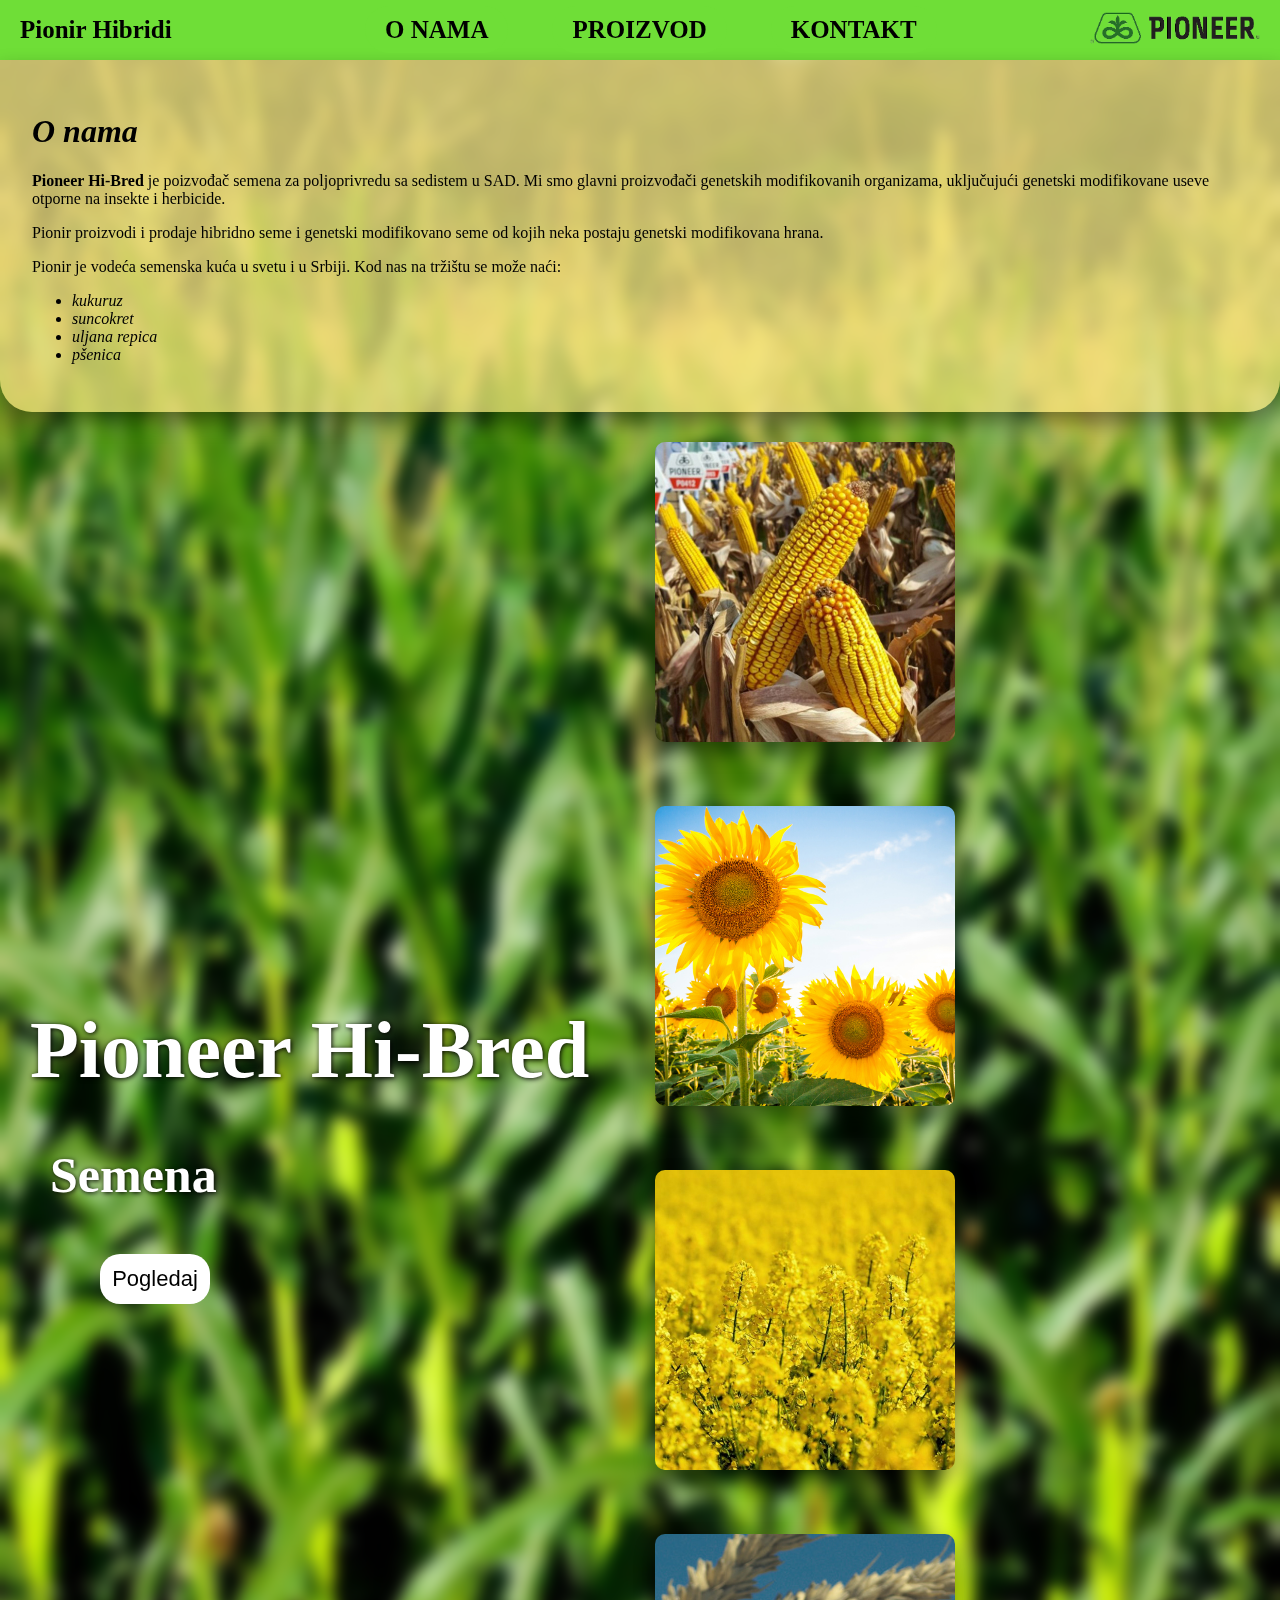
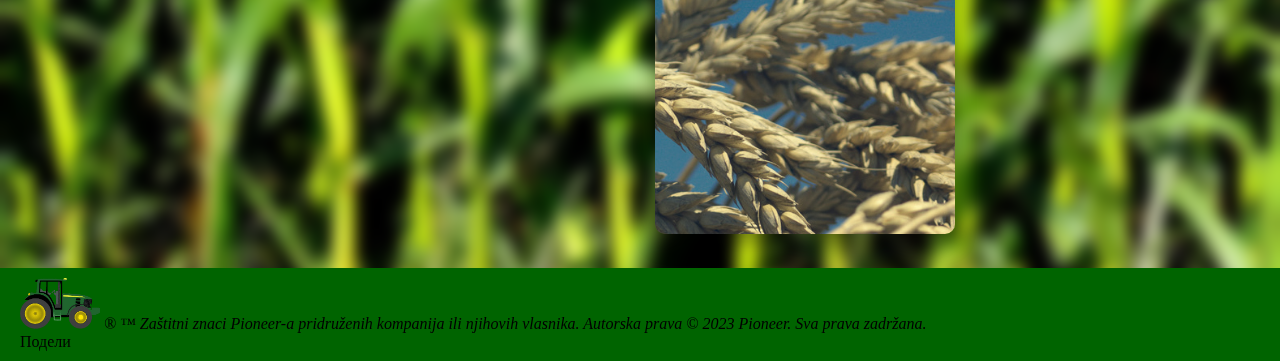
<file: index.html>
<!DOCTYPE html>
<html lang="en">
<head>
    <script async src="https://www.googletagmanager.com/gtag/js?id=G-T1N5M4WKV9"></script>
<script>
  window.dataLayer = window.dataLayer || [];
  function gtag(){dataLayer.push(arguments);}
  gtag('js', new Date());

  gtag('config', 'G-T1N5M4WKV9');
</script>
    <meta charset="UTF-8">
    <meta http-equiv="X-UA-Compatible" content="IE=edge">
    <meta name="viewport" content="width=device-width, initial-scale=1.0">
    <meta name="keywords" content="pionir, hibridi, pionir hibridi, semena, poljoprivreda, srbija, kukuruz, suncokret, uljana repica, pšenica"/>
    <meta name="title" content="pionir-hibridi"/>
    <meta name="copyright" content="Marko Matić"/>
    <meta name="description" content="Pionir je vodeća semenska kuća u svetu i u Srbiji."/>
    <meta name="og:url" content="https://matkeez.github.io/Marko-Matic-IT-53-22/"/>
    <meta name="og:type" content="website"/>
    <meta name="og:title" content="pionir-hibridi"/>
    <meta name="og:description" content="Pionir je vodeća semenska kuća u svetu i u Srbiji."/>
    <meta name="og:image" content="https://matkeez.github.io/Marko-Matic-IT-53-22/slike/semena_header.png"/>
    <link rel="shortcut icon" type="x-icon" href="slike/Pionir.jpg">
    <link rel="stylesheet" href="style/style.css">
    <title>Pioneer</title>
</head>
<body>
    <nav class="navbar">
        <b>Pionir Hibridi</b>
        <ul class="nav-meni">
            <li class="nav-item"><a href="index.html">O nama</a></li>
            <li class="nav-item"><a href="pages/proizvod.html">Proizvod</a></li>
            <li class="nav-item"><a href="pages/kontakt.html">Kontakt</a></li>
        </ul>
        <div class="nav-logo">
            <img class="logo" src="slike/pp.png">
        </div>
    </nav>
    <main class="nav-box">
        <h1 ><i>O nama</i></h1><div id="fb-root"></div>
<script async defer crossorigin="anonymous" src="https://connect.facebook.net/sr_RS/sdk.js#xfbml=1&version=v21.0"></script><div id="fb-root"></div>
<script async defer crossorigin="anonymous" src="https://connect.facebook.net/sr_RS/sdk.js#xfbml=1&version=v21.0"></script>
        <p><b><a href="https://en.wikipedia.org/wiki/Pioneer_Hi_Bred_International">Pioneer Hi-Bred</a></b> je poizvođač semena za poljoprivredu sa sedistem u SAD.
        Mi smo glavni proizvođači genetskih modifikovanih organizama, uključujući genetski modifikovane useve otporne na insekte i herbicide. </p>
        <p>Pionir proizvodi i prodaje hibridno seme i genetski modifikovano seme od kojih neka postaju genetski modifikovana hrana.</p>
        <p>Pionir je vodeća semenska kuća u svetu i u Srbiji.
        Kod nas na tržištu se može naći:<ul class="fade"><li class="fade"><i>kukuruz</i></li><li class="fade"><i>suncokret</i></li><li class="fade"><i>uljana repica</i></li><li class="fade"><i>pšenica</i></li></ul></p>
    </main>
    <div class="row">
        <div class="col">
            <h2>Pioneer Hi-Bred</h2>
            <h3>Semena</h3>
            <button type="button"><a href="pages/proizvod.html">Pogledaj</a></button>
        </div>
        <div class="col">
            <div class="img img1" title="Kukurz"></div>
            <div class="img img2" title="Suncokret"></div>
            <div class="img img3" title="Uljana repica"></div>
            <div class="img img4" title="Pšenica"></div>
        </div>
    </div>
       
    <footer>
        <img class="tr" src="slike/jd.png">
        <i>® ™ Zaštitni znaci Pioneer-a pridruženih kompanija ili njihovih vlasnika. Autorska prava © 2023 Pioneer. Sva prava zadržana.</i> <div class="fb-like" data-href="https://matkeez.github.io/Marko-Matic-IT-53-22/" data-width="" data-layout="" data-action="" data-size="" data-share="true"></div><div class="fb-share-button" data-href="https://matkeez.github.io/Marko-Matic-IT-53-22/" data-layout="" data-size=""><a target="_blank" href="https://www.facebook.com/sharer/sharer.php?u=https%3A%2F%2Fmatkeez.github.io%2FMarko-Matic-IT-53-22%2F&amp;src=sdkpreparse" class="fb-xfbml-parse-ignore">Подели</a></div>
    </footer>
</body>
</html>
</file>
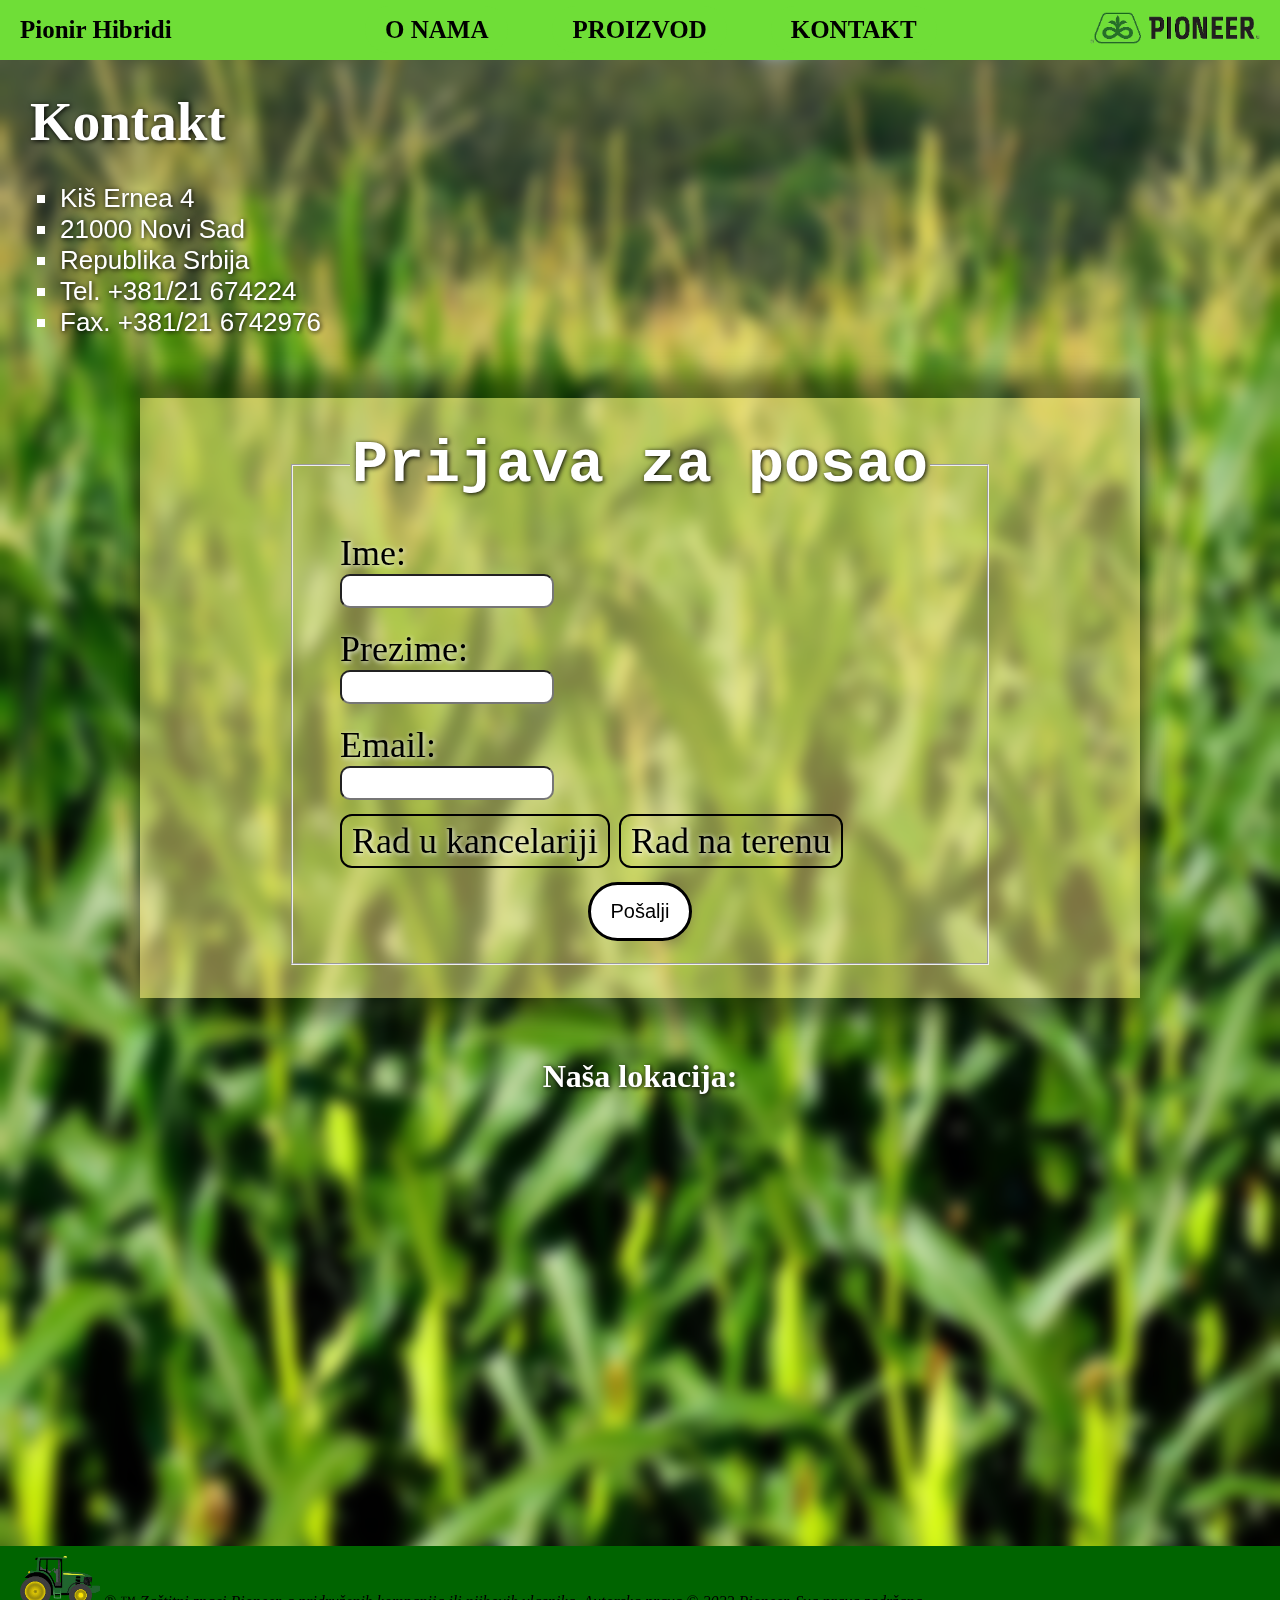
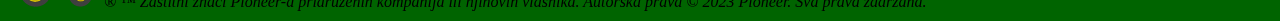
<file: pages/kontakt.html>
<!DOCTYPE html>
<html lang="en">
<head>
    <meta charset="UTF-8">
    <meta http-equiv="X-UA-Compatible" content="IE=edge">
    <meta name="viewport" content="width=device-width, initial-scale=1.0">
    <link rel="shortcut icon" type="x-icon" href="../slike/Pionir.jpg">
    <link rel="stylesheet" href="../style/style.css">
    <title>Pioneer</title>
</head>
<body>
    <div class="navbar">
        <b>Pionir Hibridi</b>
        <ul class="nav-meni">
            <li class="nav-item"><a href="../index.html">O nama</a></li>
            <li class="nav-item"><a href="../pages/proizvod.html">Proizvod</a></li>
            <li class="nav-item"><a href="../pages/kontakt.html">Kontakt</a></li>
        </ul>
        <div class="nav-logo">
            <img class="logo" src="../slike/pp.png">
        </div>
    </div>
    <h1 class="kontakt">Kontakt</h1>
    <ul class="list">
        <li>Kiš Ernea 4</li>
        <li>21000 Novi Sad</li>
        <li>Republika Srbija</li>
        <li>Tel. +381/21 674224</li>
        <li>Fax. +381/21 6742976</li>
    </ul>
    <form>
        <fieldset>
            <legend>Prijava za posao</legend>
            <div class="forma">
                Ime: 
                <input type="text" name="ime" class="txt">
            </div>
            <div class="forma">
                Prezime: 
            <input type="text" name="prezime" class="txt">
            </div>
            <div class="forma">
                Email:
            <input type="email" name="email" class="txt">
            </div>
            <div class="forma forma1">
                <input type="radio" name="pick" value="Rad u kancelariji" class="cek" id="kancelarija"><label for="kancelarija">Rad u kancelariji</label>
                <input type="radio" name="pick" value="Rad na terenu" class="cek" id="teren"><label for="teren">Rad na terenu</label>
            </div>
            <input type="submit" value="Pošalji" class="slanje">
        </fieldset>
    </form>
    <h1 class="natpis">Naša lokacija:</h1>
    <div class="mapa">
        <iframe src="https://www.google.com/maps/embed?pb=!1m18!1m12!1m3!1d13581.787233803234!2d19.804752426854105!3d45.24772278741072!2m3!1f0!2f0!3f0!3m2!1i1024!2i768!4f13.1!3m3!1m2!1s0x475b115e8e1af3a5%3A0x3a71b86ae5d0d5b1!2sProductDock%20d.o.o.%20Novi%20Sad!5e0!3m2!1sen!2srs!4v1702327998023!5m2!1sen!2srs" width="800" height="400" style="border:0;" allowfullscreen="" loading="lazy" referrerpolicy="no-referrer-when-downgrade"></iframe>
    </div>
    <footer>
        <img class="tr" src="../slike/jd.png">
        <i>® ™ Zaštitni znaci Pioneer-a pridruženih kompanija ili njihovih vlasnika. Autorska prava © 2023 Pioneer. Sva prava zadržana.</i>
    </footer>
</body>
</html>
</file>
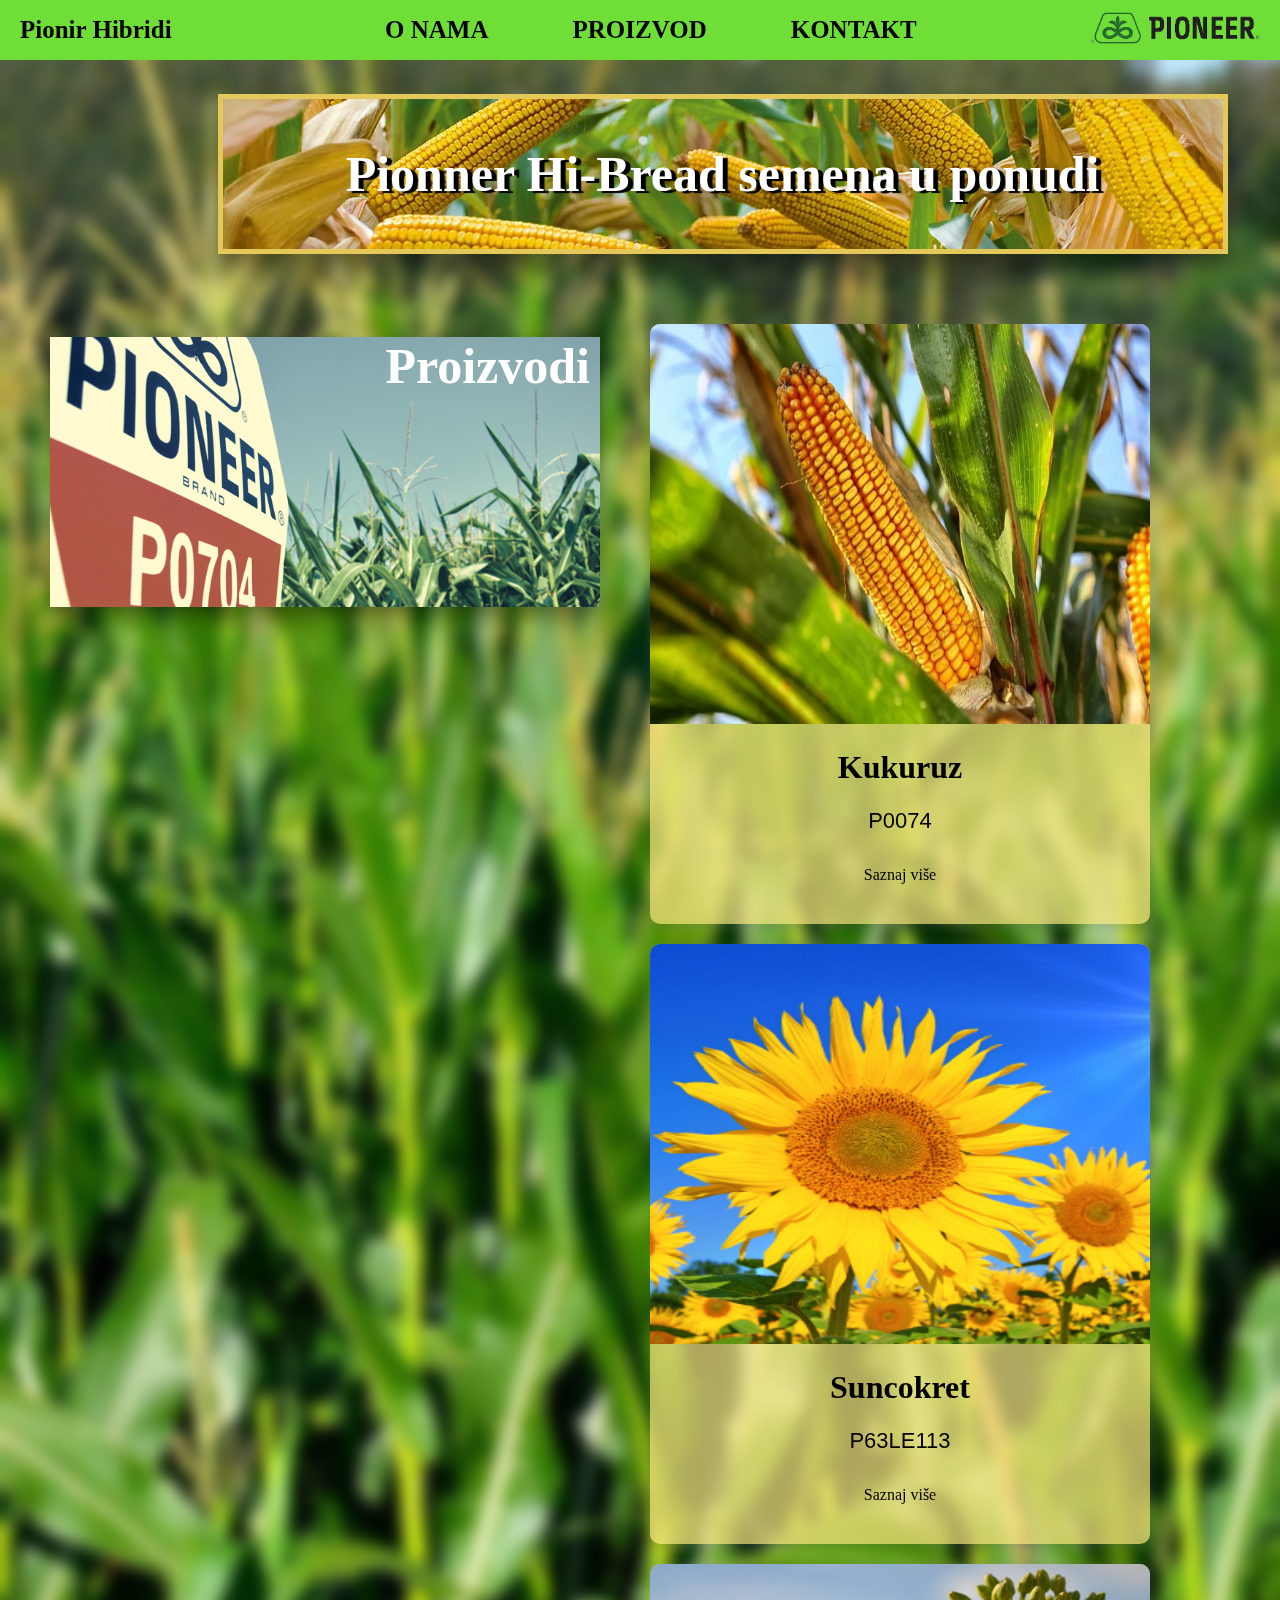
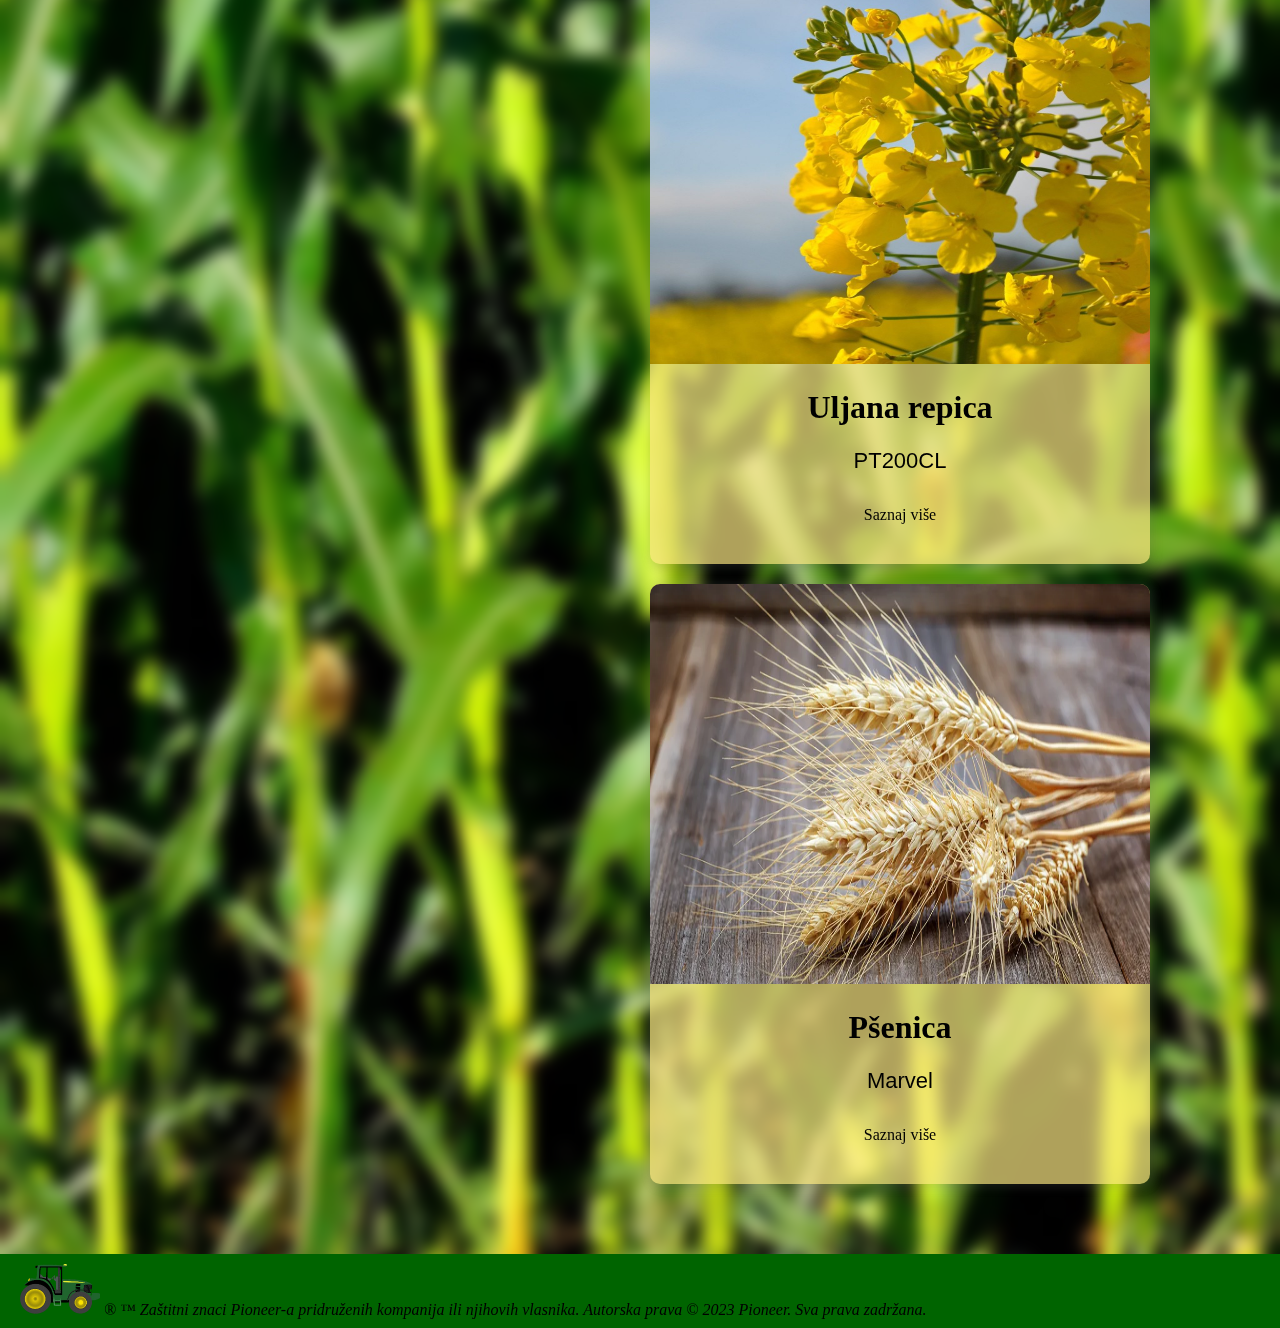
<file: pages/proizvod.html>
<!DOCTYPE html>
<html lang="en">
<head>
    <meta charset="UTF-8">
    <meta http-equiv="X-UA-Compatible" content="IE=edge">
    <meta name="viewport" content="width=device-width, initial-scale=1.0">
    <link rel="shortcut icon" type="x-icon" href="../slike/Pionir.jpg">
    <link rel="stylesheet" href="../style/style.css">
    <title>Pioneer</title>
</head>
<body>
    <div class="navbar">
        <b>Pionir Hibridi</b>
        <ul class="nav-meni">
            <li class="nav-item"><a href="../index.html">O nama</a></li>
            <li class="nav-item"><a href="../pages/proizvod.html">Proizvod</a></li>
            <li class="nav-item"><a href="../pages/kontakt.html">Kontakt</a></li>
        </ul>
        <div class="nav-logo">
            <img class="logo" src="../slike/pp.png">
        </div>
    </div>
    <h1 class="brand">Pionner Hi-Bread semena u ponudi</h1>
    <div class="table-row">
        <div class="table-col">
            <h1 class="hp">Proizvodi</h1>
        </div>
        <div class="table-col">
            <div class="card">
                <img src="../slike/kukuruz.png">
                <h1>Kukuruz</h1>
                <div class="info">
                    <p>P0074</p>
                </div>
                <a class="seme" href="proizvod.html">Saznaj više</a>
            </div>
            <div class="card">
                <img src="../slike/suncokret.png">
                <h1>Suncokret</h1>
                <div class="info">
                    <p>P63LE113</p>
                </div>
                <a href="proizvod.html">Saznaj više</a>
            </div>
            <div class="card">
                <img src="../slike/uljana_repica.png">
                <h1>Uljana repica</h1>
                <div class="info">
                    <p>PT200CL</p>
                </div>
                <a href="proizvod.html">Saznaj više</a>
            </div>
            <div class="card">
                <img src="../slike/psenica.png">
                <h1>Pšenica</h1>
                <div class="info">
                    <p>Marvel</p>
                </div>
                <a href="proizvod.html">Saznaj više</a>
            </div>
        </div>    
    </div>
    <footer>
        <img class="tr" src="../slike/jd.png">
        <i>® ™ Zaštitni znaci Pioneer-a pridruženih kompanija ili njihovih vlasnika. Autorska prava © 2023 Pioneer. Sva prava zadržana.</i>
    </footer>
</body>
</html>
</file>
<file: style/style.css>
h2,h3{text-shadow:1px 1px 5px #000}.img,body{background-repeat:no-repeat}.brand,.hp,.img1,.img2,.img3,.img4,body{background-size:cover}.hp,.img{box-sizing:border-box}.info,.list{font-family:Arial,Helvetica,sans-serif}.card:hover,.hp:hover,.img:hover,.slanje:hover,button:hover{transform:translateY(-10px)}html{scroll-behavior:smooth}body{margin:0;padding:0;font-family:Georgia,'Times New Roman',Times,serif;font-size:16px;background-image:url('../slike/field.png');backdrop-filter:blur(8px)}.navbar{background-color:#6fde37;padding:0 20px;display:flex;align-items:center;justify-content:space-between}.navbar b{font-size:25px}.nav-item,.nav-menu{display:inline;margin:20px;font-size:25px;text-decoration:none;text-transform:uppercase;font-weight:700;padding:10px 20px;border-radius:25px;transition:.5s 0.2s;background-color:#6fde37}.logo{width:170px}.nav-item:hover,.nav-menu{background-color:#fae682;box-shadow:3px 3px 5px #006400}.card,.nav-box{background-color:rgb(250,230,130,.7)}.img,.nav-box{box-shadow:rgba(0,0,0,.4) 0 10px 20px}.nav-item,.nav-menu,a{color:#000;text-decoration:none}.brand,h2,h3{color:#fff}.nav-box{padding:2rem;border-radius:0 0 2rem 2rem}.card,.fade,.list,.row,form,h1,p{transition:transform .3s;animation:2s myOpacity;animation-iteration-count:inherit}.row{display:flex;height:88%;align-items:center}.col{flex-basis:50%}h2{margin:30px;font-size:80px;cursor:pointer}.brand,.hp,h3{font-size:50px;cursor:pointer}h3{margin:50px}button{width:110px;color:#000;font-size:22px;padding:12px 0;background:#fff;border:0;border-radius:20px;outline:0;margin:0 100px;cursor:pointer;transition:transform .3s,background-color .3s}button:hover{background-color:#e4c85a}.img{width:300px;height:300px;display:inline-block;border-radius:10px;cursor:pointer;margin:30px 15px;background-position:center;transition:transform .5s}.hp,.slanje{transition:transform .3s}.img1{background-image:url('../slike/corn.png')}.img2{background-image:url('../slike/sunflower.png')}.img3{background-image:url('../slike/uljana-repica.png')}.img4{background-image:url('../slike/seme_psenica.png')}footer{display:block;margin:0;background-color:#006400;padding:10px 20px}footer .tr{width:80px}.tr{animation:18s linear 1s infinite mySlide}@keyframes mySlide{from{margin-right:0}to{margin-left:95%}}@keyframes myOpacity{0%{opacity:0}100%{opacity:1}}.table-row{display:flex;margin:50px}.table-col{flex-basis:35%}.brand,form{width:1000px;display:flex;align-items:center}.brand{justify-content:center;text-shadow:#000 5px 2px 1px;height:150px;margin-left:17%;border:5px solid #e4c85a;box-shadow:rgba(0,0,0,.4) 0 15px 20px;background-image:url('../slike/bg.png')}.kontakt,.list,legend{text-shadow:1px 1px 5px #000;color:#fff}.card a,.slanje,.txt{display:block}.card,.txt{border-radius:10px}.hp{text-align:right;margin-right:30px;color:#fff;background-image:url('../slike/semena_header.png');height:270px;width:550px;box-shadow:rgba(0,0,0,.4) 0 10px 20px;padding-right:10px}.card a,.card h1,.info,.natpis,legend{text-align:center}.card,form{height:600px}.hp:hover{color:#e4c85a}.card{width:500px;margin:20px;box-shadow:rgba(99,99,99,.2) 2px 2px 10px 2px}.card img{width:100%;height:400px;border-top-right-radius:10px;border-top-left-radius:10px}.info{font-size:22px}.card a{text-decoration:none;color:#000;padding:10px 15px;border-radius:25px;width:150px;margin:auto}.card a:hover{color:#fff}.kontakt{font-size:55px;margin:30px}.forma,.list{margin:20px;cursor:pointer}.list{font-size:26px;list-style:square;width:max-content}form{background-color:rgb(250,230,130,.5);margin:60px auto;justify-content:center;box-shadow:rgba(0,0,0,.4) 2px -20px 20px 2px,rgba(0,0,0,.4) 2px 20px 20px 2px}fieldset{font-size:36px}legend{font-family:'Courier New',Courier,monospace;font-size:60px;font-weight:700}.forma{width:400px;text-shadow:1px 1px 5px #fff}.txt{width:200px;height:20px;padding:5px}input[type=radio]{display:none}label{position:relative;border:2px solid #000;border-radius:12px;cursor:pointer;padding:5px 10px}input[type=radio]:checked+label{background-color:#e4c85a;font-weight:700}.forma1{width:600px}.slanje{margin:auto;background-color:#fff;border:3px solid #000;border-radius:30px;padding:15px 20px;font-size:20px}.slanje:hover{background-color:#e4c85a}.mapa{display:flex;align-items:center;justify-content:center;margin-bottom:30px}.natpis{color:#fff;text-shadow:1px 1px 5px #000}@media screen and (min-width:300px) and (max-width:1024px){.nav-meni,b{text-align:center;display:block}.nav-item a,.nav-meni,.navbar{padding:0}.col,.nav-logo img,.nav-meni,.navbar,.row,b{display:block}.nav-logo img{margin:auto}.nav-meni{width:100%}.nav-item,.nav-meni{font-size:14px;margin:4px}.col,.row{width:330px;height:auto;margin:10px auto}}
</file>
